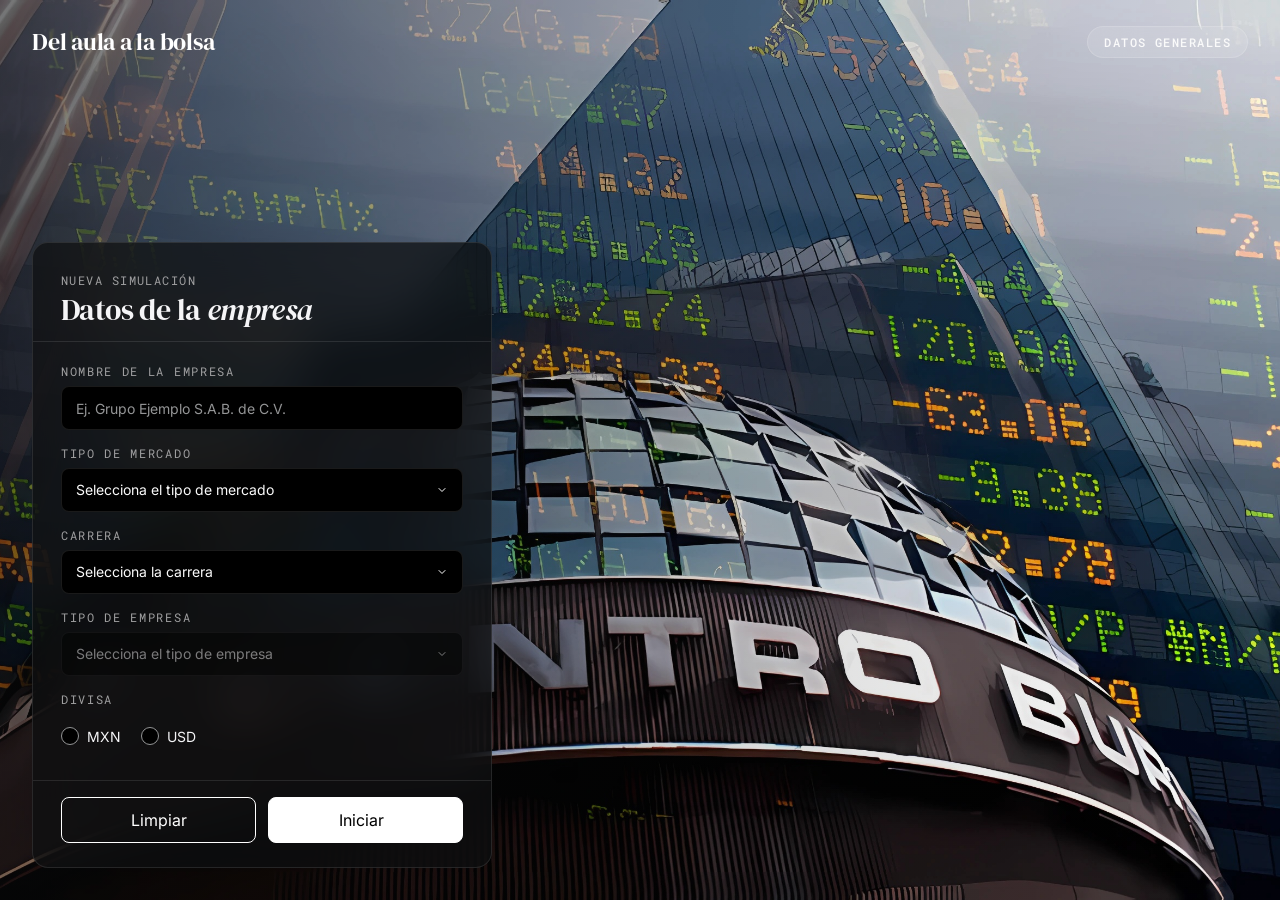
<file: index.html>
<!doctype html>
<html lang="es">
<head>
  <meta charset="utf-8">
  <meta name="viewport" content="width=device-width, initial-scale=1">
  <title>Del aula a la bolsa</title>
  <meta name="description" content="Simulador de cálculos financieros para empresas que salen a cotizar en bolsa.">
  <link rel="preconnect" href="https://fonts.googleapis.com">
  <link rel="preconnect" href="https://fonts.gstatic.com" crossorigin>
  <link href="https://fonts.googleapis.com/css2?family=DM+Serif+Display:ital@0;1&family=Inter:wght@300;400;500&family=Roboto+Mono:wght@400;500&display=swap" rel="stylesheet">
  <link rel="stylesheet" href="css/styles.css">
</head>
<body>
  <main class="escena">
    <div class="escena__fondo" aria-hidden="true"></div>
    <div class="escena__velo" aria-hidden="true"></div>

    <header class="barra">
      <a class="marca" href="index.html">
        <span class="marca__nombre">Del aula a la bolsa</span>
      </a>
      <span class="chip">Datos generales</span>
    </header>

    <form class="tarjeta" id="form-inicio" novalidate aria-labelledby="titulo-form">
      <div class="tarjeta__cabecera">
        <div>
          <span class="etiqueta">Nueva simulación</span>
          <h1 class="tarjeta__titulo" id="titulo-form">Datos de la <em>empresa</em></h1>
        </div>
      </div>

      <div class="tarjeta__cuerpo">
        <div class="campo">
          <label class="campo__label" for="empresa">Nombre de la empresa</label>
          <input class="control" id="empresa" name="empresa" aria-describedby="empresa-error" type="text" autocomplete="organization" placeholder="Ej. Grupo Ejemplo S.A.B. de C.V." maxlength="120">
          <span class="campo__error" id="empresa-error" aria-live="polite"></span>
        </div>

        <div class="campo">
          <label class="campo__label" for="mercado">Tipo de mercado</label>
          <select class="control" id="mercado" name="mercado" aria-describedby="mercado-error"></select>
          <span class="campo__error" id="mercado-error" aria-live="polite"></span>
        </div>

        <div class="campo">
          <label class="campo__label" for="carrera">Carrera</label>
          <select class="control" id="carrera" name="carrera" aria-describedby="carrera-error"></select>
          <span class="campo__error" id="carrera-error" aria-live="polite"></span>
        </div>

        <div class="campo">
          <label class="campo__label" for="tipoEmpresa">Tipo de empresa</label>
          <select class="control" id="tipoEmpresa" name="tipoEmpresa" aria-describedby="tipoEmpresa-error"></select>
          <span class="campo__error" id="tipoEmpresa-error" aria-live="polite"></span>
        </div>

        <fieldset class="campo" id="divisa-campo" aria-describedby="divisa-error">
          <legend class="campo__label">Divisa</legend>
          <div class="radios">
            <label class="radio"><input type="radio" name="divisa" value="MXN"> MXN</label>
            <label class="radio"><input type="radio" name="divisa" value="USD"> USD</label>
          </div>
          <span class="campo__error" id="divisa-error" aria-live="polite"></span>
        </fieldset>
      </div>

      <div class="tarjeta__pie">
        <button class="boton boton--fantasma" type="button" id="btn-limpiar">Limpiar</button>
        <button class="boton boton--primario" type="submit" id="btn-iniciar">Iniciar <span class="boton__flecha" aria-hidden="true"></span></button>
      </div>
    </form>

  </main>

  <script src="js/datos.js"></script>
  <script src="js/inicio.js"></script>
</body>
</html>
</file>
<file: css/styles.css>
:root {
  --color-obsidian: #0f1011;
  --color-abyss: #090a0b;
  --color-graphite: #2e2e2e;
  --color-steel: #3f4041;
  --color-silver: #cacaca;
  --color-fog: #949596;
  --color-ash: #9f9fa0;
  --color-cloud: #f5f5f7;
  --color-pure: #ffffff;
  --color-void: #000000;
  --color-iris-gleam: #847dff;
  --color-orchid-bloom: #dd90d8;
  --color-cyan-signal: #00b3dd;
  --color-periwinkle: #90b8f0;
  --color-pale-iris: #d1c9ff;
  --color-error: #ff8f8f;

  --line-soft: rgba(255, 255, 255, 0.1);
  --line-medium: rgba(255, 255, 255, 0.18);
  --glass: rgba(15, 16, 17, 0.72);

  --font-display: "DM Serif Display", "Playfair Display", Georgia, serif;
  --font-sans: "Inter", ui-sans-serif, system-ui, -apple-system, "Segoe UI", Roboto, sans-serif;
  --font-mono: "Roboto Mono", ui-monospace, SFMono-Regular, Menlo, Consolas, monospace;

  --radius-inputs: 8px;
  --radius-buttons: 8px;
  --radius-cards: 16px;
  --radius-pill: 9999px;

  --hero-image: url("../assets/fondo.jpg");
  --hero-fallback: linear-gradient(rgb(15, 16, 17), rgb(19, 29, 39) 18%, rgb(26, 71, 136) 37%, rgb(64, 138, 193) 69%, rgb(64, 138, 193) 102%);

  --texto-min: 12px;
  --texto-lectura: 14px;
  --anillo-foco: 0 0 0 3px rgba(255, 255, 255, 0.32);

  --ease-out: cubic-bezier(0.23, 1, 0.32, 1);
  --ease-in-out: cubic-bezier(0.77, 0, 0.175, 1);
  --dur-press: 160ms;
  --dur-ui: 200ms;
  --dur-entrada: 400ms;
  --ease: 0.2s ease;
}

*,
*::before,
*::after { box-sizing: border-box; }

html, body { height: 100%; }

body {
  margin: 0;
  background: var(--color-obsidian);
  color: var(--color-ash);
  font-family: var(--font-sans);
  font-size: 16px;
  line-height: 1.5;
  -webkit-font-smoothing: antialiased;
}

.escena {
  position: relative;
  min-height: 100vh;
  min-height: 100dvh;
  overflow: hidden;
  isolation: isolate;
}

.escena__fondo {
  position: absolute;
  inset: 0;
  z-index: -2;
  background-image: var(--hero-image), var(--hero-fallback);
  background-size: cover, cover;
  background-position: center, center;
  background-repeat: no-repeat;
}

.escena__velo {
  position: absolute;
  inset: 0;
  z-index: -1;
  background: linear-gradient(90deg, rgba(9, 10, 11, 0.55) 0%, rgba(9, 10, 11, 0.15) 55%, rgba(9, 10, 11, 0) 100%);
  pointer-events: none;
}

.barra {
  position: absolute;
  top: 0;
  left: 0;
  right: 0;
  display: flex;
  align-items: center;
  justify-content: space-between;
  gap: 16px;
  padding: 24px 32px;
}

.marca {
  display: flex;
  align-items: baseline;
  gap: 12px;
  color: var(--color-pure);
  text-decoration: none;
}

.marca__nombre {
  font-family: var(--font-display);
  font-weight: 400;
  font-size: 24px;
  letter-spacing: -0.01em;
}

.etiqueta {
  font-family: var(--font-mono);
  font-size: 12px;
  font-weight: 400;
  letter-spacing: 0.12em;
  text-transform: uppercase;
  color: var(--color-ash);
}

.chip {
  display: inline-flex;
  align-items: center;
  padding: 6px 16px;
  border-radius: var(--radius-pill);
  background: rgba(255, 255, 255, 0.12);
  border: 1px solid rgba(255, 255, 255, 0.15);
  color: #fafafa;
  font-family: var(--font-mono);
  font-size: 12px;
  font-weight: 500;
  letter-spacing: 0.12em;
  text-transform: uppercase;
  backdrop-filter: blur(24px);
  -webkit-backdrop-filter: blur(24px);
}

.tarjeta {
  position: absolute;
  left: 32px;
  bottom: 32px;
  width: min(460px, calc(100% - 64px));
  max-height: calc(100% - 112px);
  display: flex;
  flex-direction: column;
  background: var(--glass);
  border: 1px solid var(--line-soft);
  border-radius: var(--radius-cards);
  backdrop-filter: blur(24px);
  -webkit-backdrop-filter: blur(24px);
  color: var(--color-cloud);
  animation: aparecer 500ms var(--ease-out) 80ms both;
}

@keyframes aparecer {
  from { opacity: 0; transform: translateY(12px) scale(0.98); }
  to { opacity: 1; transform: none; }
}

.tarjeta__cabecera {
  display: flex;
  align-items: flex-start;
  justify-content: space-between;
  gap: 16px;
  padding: 24px 28px 16px;
  border-bottom: 1px solid var(--line-soft);
}

.tarjeta__titulo {
  margin: 4px 0 0;
  font-family: var(--font-display);
  font-weight: 400;
  font-size: 30px;
  line-height: 1;
  color: var(--color-cloud);
  letter-spacing: -0.02em;
}

.tarjeta__titulo em { font-style: italic; }

.tarjeta__cuerpo {
  flex: 1 1 auto;
  overflow-y: auto;
  padding: 20px 28px 8px;
  scrollbar-width: thin;
  scrollbar-color: var(--color-steel) transparent;
}

.tarjeta__pie {
  display: grid;
  grid-template-columns: 1fr 1fr;
  gap: 12px;
  padding: 16px 28px 24px;
  border-top: 1px solid var(--line-soft);
}

.campo { margin: 0 0 14px; border: 0; padding: 0; min-width: 0; }

.campo__label {
  display: block;
  margin-bottom: 6px;
  padding: 0;
  font-family: var(--font-mono);
  font-size: 12px;
  letter-spacing: 0.14em;
  text-transform: uppercase;
  color: var(--color-ash);
}

.control {
  width: 100%;
  height: 44px;
  padding: 0 14px;
  border: 1px solid var(--line-soft);
  border-radius: var(--radius-inputs);
  background-color: var(--color-void);
  color: #fafafa;
  font: 400 14px/1.4 var(--font-sans);
  transition: border-color 150ms ease, background-color 150ms ease, opacity var(--dur-ui) ease;
}

.control::placeholder { color: var(--color-fog); }

@media (hover: hover) and (pointer: fine) {
  .control:hover:not(:disabled) { border-color: var(--line-medium); }
}

.control:focus-visible {
  outline: none;
  border-color: var(--color-pure);
  box-shadow: var(--anillo-foco);
}

.control:disabled { opacity: 0.45; cursor: not-allowed; }

select.control {
  appearance: none;
  -webkit-appearance: none;
  padding-right: 40px;
  text-overflow: ellipsis;
  white-space: nowrap;
  overflow: hidden;
  cursor: pointer;
  background-image: url("data:image/svg+xml,%3Csvg xmlns='http://www.w3.org/2000/svg' width='12' height='12' viewBox='0 0 24 24' fill='none' stroke='%23ffffff' stroke-width='2' stroke-linecap='round' stroke-linejoin='round'%3E%3Cpath d='M6 9l6 6 6-6'/%3E%3C/svg%3E");
  background-repeat: no-repeat;
  background-position: right 14px center;
}

select.control option { background: var(--color-obsidian); color: #fafafa; }

input[type="number"].control {
  appearance: textfield;
  -moz-appearance: textfield;
}
input[type="number"].control::-webkit-outer-spin-button,
input[type="number"].control::-webkit-inner-spin-button { -webkit-appearance: none; margin: 0; }

.radios { display: flex; gap: 20px; height: 44px; align-items: center; }

.radio {
  min-height: 24px;
  display: inline-flex;
  align-items: center;
  gap: 8px;
  cursor: pointer;
  font-size: 14px;
  color: var(--color-cloud);
}

.radio input {
  appearance: none;
  -webkit-appearance: none;
  width: 18px;
  height: 18px;
  margin: 0;
  border-radius: 50%;
  border: 1px solid var(--color-fog);
  background: var(--color-void);
  display: grid;
  place-content: center;
  cursor: pointer;
  transition: border-color 150ms ease;
}

.radio input::before {
  content: "";
  width: 8px;
  height: 8px;
  border-radius: 50%;
  background: var(--color-pure);
  opacity: 0;
  transform: scale(0.5);
  transition: transform var(--dur-ui) var(--ease-out), opacity 150ms ease;
}

.radio input:checked { border-color: var(--color-pure); }
.radio input:checked::before { opacity: 1; transform: scale(1); }
.radio input:focus-visible { outline: 1px solid var(--color-pure); outline-offset: 2px; }

.campo__error {
  display: block;
  min-height: 0;
  margin-top: 4px;
  font-size: 12px;
  color: var(--color-error);
}
.campo__error:empty { display: none; }
.campo.invalido .control { border-color: var(--color-error); }
.campo.invalido .radio input { border-color: var(--color-error); }

.boton {
  display: inline-flex;
  align-items: center;
  justify-content: center;
  gap: 8px;
  height: 46px;
  padding: 12px 18px;
  border-radius: var(--radius-buttons);
  font: 400 16px/1 var(--font-sans);
  cursor: pointer;
  transition: transform var(--dur-press) var(--ease-out), background-color 150ms ease, border-color 150ms ease, opacity var(--dur-ui) ease;
}
.boton:active:not(:disabled) { transform: scale(0.97); }
.boton:disabled { opacity: 0.55; cursor: progress; }

.boton--fantasma {
  background: transparent;
  color: var(--color-pure);
  border: 1px solid var(--color-pure);
}


.boton--primario {
  background: var(--color-pure);
  color: var(--color-void);
  border: 1px solid var(--color-pure);
}


.boton:focus-visible { outline: 2px solid var(--color-pure); outline-offset: 2px; }

.boton__flecha { transition: transform var(--dur-ui) var(--ease-out); }

@media (hover: hover) and (pointer: fine) {
  .boton--fantasma:hover { background: rgba(255, 255, 255, 0.1); }
  .boton--primario:hover:not(:disabled) { background: var(--color-silver); border-color: var(--color-silver); }
  .boton--primario:hover:not(:disabled) .boton__flecha { transform: translateX(3px); }
}

@media (max-width: 640px) {
  .barra { position: relative; padding: 16px; }
  .barra .chip { display: none; }
  .escena { overflow: visible; }
  .tarjeta {
    position: relative;
    left: auto;
    bottom: auto;
    width: auto;
    max-height: none;
    margin: 8px 16px 16px;
  }
  .tarjeta__cabecera, .tarjeta__cuerpo, .tarjeta__pie { padding-left: 20px; padding-right: 20px; }
}

@media (max-height: 760px) and (min-width: 641px) {
  .tarjeta { bottom: 24px; max-height: calc(100% - 96px); }
}

@media (prefers-reduced-motion: reduce) {
  .tarjeta { animation-name: aparecer-suave; }
  .boton:active:not(:disabled) { transform: none; }
  .boton__flecha, .radio input::before { transition-property: opacity; }
}
@keyframes aparecer-suave { from { opacity: 0; } to { opacity: 1; } }

:where(a, button, select, input, textarea, summary, [tabindex]):focus-visible {
  outline: 2px solid var(--color-pure);
  outline-offset: 2px;
}
:where(a, button, summary, label, [role="tab"]):not(:disabled):not([aria-disabled="true"]) { cursor: pointer; }
:where(button, .boton):disabled, :where(.boton)[aria-disabled="true"] { cursor: not-allowed; }

.saltar {
  position: fixed;
  top: 8px;
  left: 8px;
  z-index: 100;
  padding: 10px 16px;
  border-radius: var(--radius-buttons);
  background: var(--color-pure);
  color: var(--color-void);
  font: 500 14px/1.2 var(--font-sans);
  text-decoration: none;
  transform: translateY(-160%);
  transition: transform var(--dur-ui) var(--ease-out);
}
.saltar:focus-visible { transform: none; outline-offset: 2px; }
@media (pointer: coarse), (max-width: 640px) { .saltar { min-height: 44px; display: inline-flex; align-items: center; } }

@media (pointer: coarse), (max-width: 640px) {
  .boton, .control, .chip--enlace, .marca, .radio { min-height: 44px; }
  .radios { gap: 24px; }
}

@media (prefers-reduced-motion: reduce) {
  .saltar { transition: none; }
}
</file>
